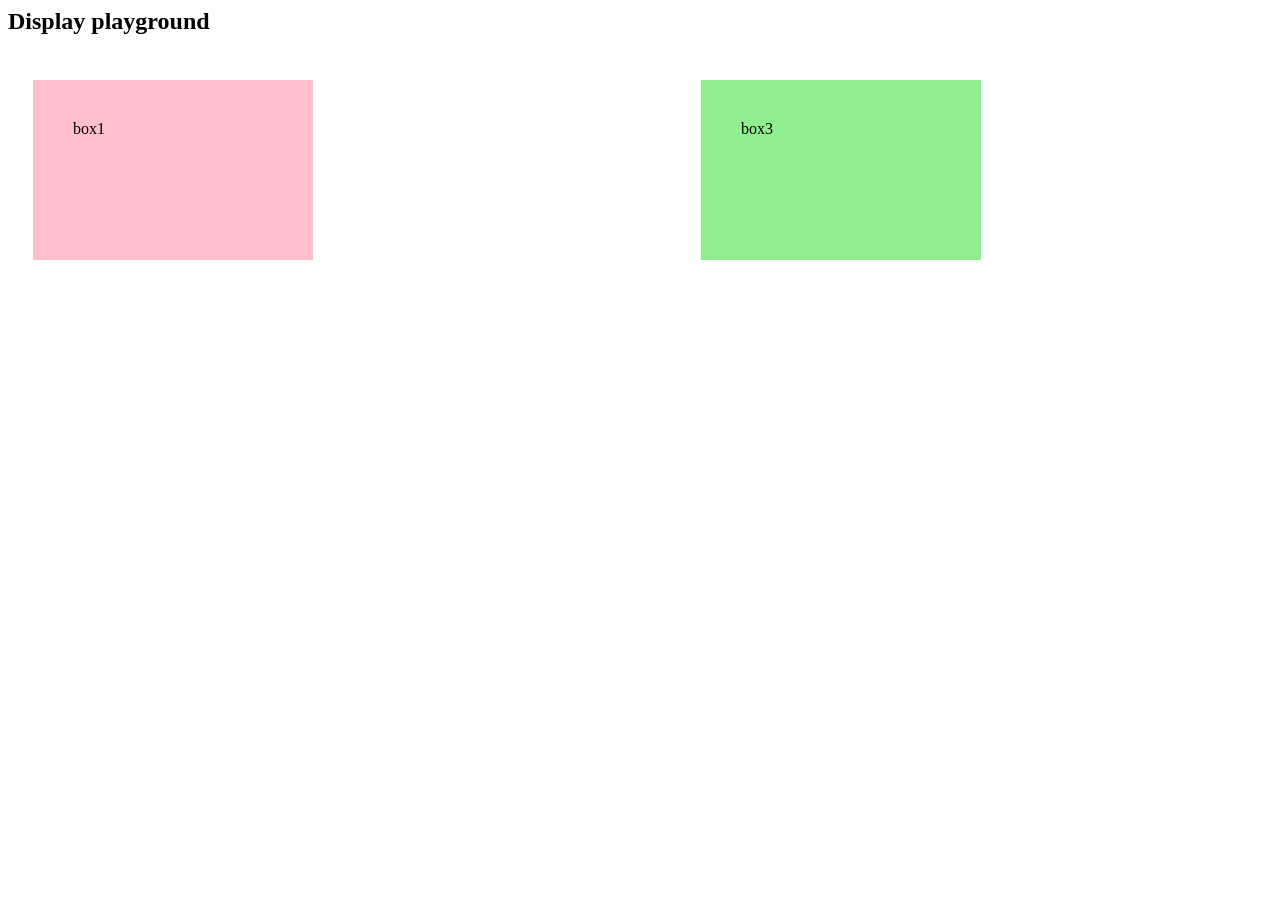
<file: index.html>
<!DOCTYPE html
<head>
    <title>practice</title>
    <link rel="stylesheet" href="style.css">
</head>
<body>
    <!-- <h1 class="tryingClass">Practice</h1>
    <h2 class="tryingClass">Practice</h2>
    <h3 class="tryingClass">Practice</h3>
    <h4 id="myID" >Practice</h4>
    <button >click</button> 
    <div id="hey"> Lorem ipsum dolor sit amet consectetur, adipisicing elit. Nulla iusto sequi quas accusantium voluptate quasi perspiciatis alias deserunt quidem sit magnam architecto magni, et dolorem voluptates accusamus, dignissimos cupiditate natus!</div>
    <a href="https://www.google.com" >click here</a> -->

    <!-- <div id="navbar">
        <a id="logo" href="#">amazon.in</a>
        <a href="#">Account</a>
        <a href="#">My Cart</a>
        <a href="#">Contact Us</a>
        
        
        <input placeholder="search Amazon.in">
        <button>Search</button>
    </div> -->
    <h2>Display playground</h2>
    <div style="background-color: pink;">box1</div>
    <div id="box2" style="background-color: lightblue;">box2</div>
    <div style="background-color: lightgreen;">box3</div>
</body>
</html>
</file>
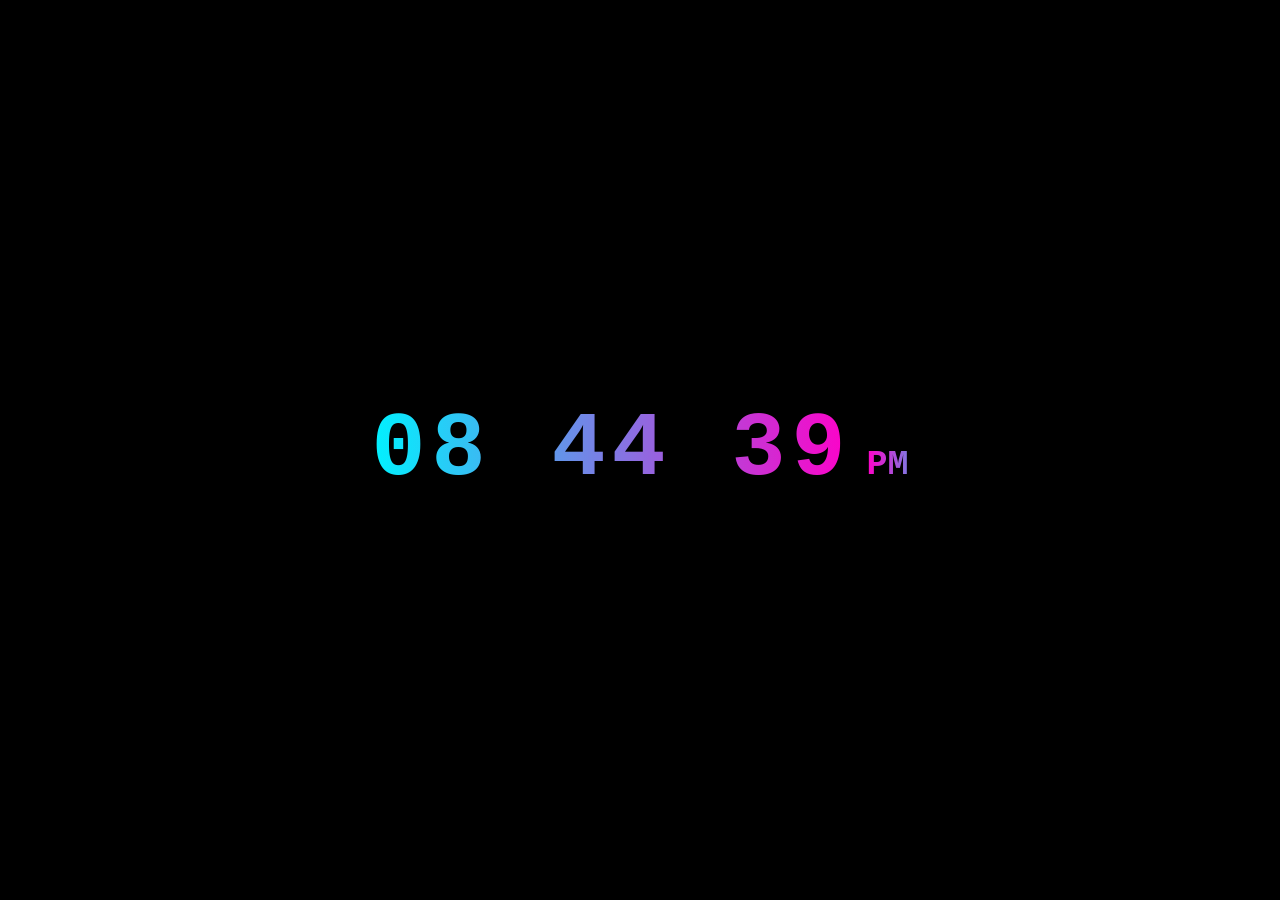
<file: digitalClock.html>
<!DOCTYPE html>
<html>
<head>
    <title>Animated Gradient Clock</title>

    <style>
        body {
            margin: 0;
            height: 100vh;
            display: flex;
            justify-content: center;
            align-items: center;
            background: #000;
            font-family: 'Courier New', monospace;
        }

        .clock-wrapper {
            display: flex;
            align-items: baseline;
            gap: 15px;
        }

        #clock {
            font-size: 90px;
            font-weight: bold;
            letter-spacing: 6px;

            background: linear-gradient(90deg, #00f2ff, #ff00c8, #00ff88, #ffea00);
            background-size: 300%;

            -webkit-background-clip: text;
            -webkit-text-fill-color: transparent;

            animation: move 6s linear infinite;
        }

        /* 🔥 Animated AM/PM */
        #ampm {
            font-size: 35px;
            font-weight: bold;

            background: linear-gradient(90deg, #ff00c8, #00f2ff);
            background-size: 200%;

            -webkit-background-clip: text;
            -webkit-text-fill-color: transparent;

           animation: ampmMove 4s linear infinite;
        }

        @keyframes move {
            0% { background-position: 0%; }
            100% { background-position: 300%; }
        }

        @keyframes ampmMove {
            0% { background-position: 0%; }
            100% { background-position: 200%; }
        }

        /* ✨ Glow + breathing effect */
        @keyframes pulse {
            0% { transform: scale(1); opacity: 0.7; }
            50% { transform: scale(1.2); opacity: 1; }
            100% { transform: scale(1); opacity: 0.7; }
        }
    </style>
</head>

<body>

<div class="clock-wrapper">
    <div id="clock"></div>
    <div id="ampm"></div>
</div>

<script>
function showTime() {
    let now = new Date();

    let h = now.getHours();
    let m = now.getMinutes();
    let s = now.getSeconds();

    let ampm = h >= 12 ? "PM" : "AM";

    h = h % 12;
    h = h ? h : 12;

    h = h < 10 ? "0" + h : h;
    m = m < 10 ? "0" + m : m;
    s = s < 10 ? "0" + s : s;

    let colon = (s % 2 === 0) ? ":" : " ";

    let time = h + colon + m + colon + s;

    document.getElementById("clock").innerHTML = time;
    document.getElementById("ampm").innerHTML = ampm;
}

setInterval(showTime, 1000);
showTime();
</script>

</body>
</html>
</file>
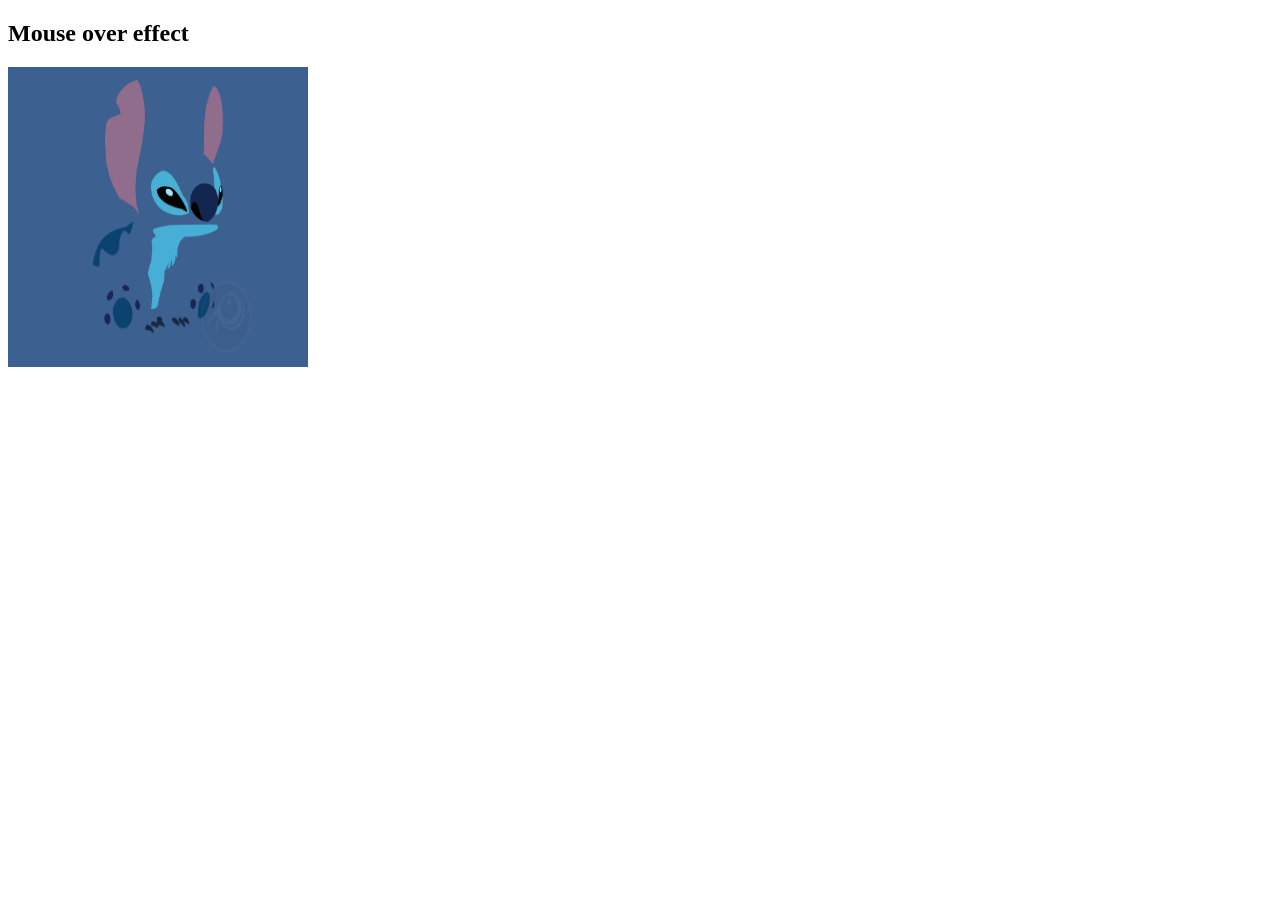
<file: ssnl2.html>
<!DOCTYPE html>
<html>
    <head>
        <title>Mouse over effect</title>
    </head>
    <body>
        <h2>Mouse over effect</h2>
        <img src="img1.jpg" onmouseover="this.src='img2.jpg'" 
        onmouseout="this.src='img1.jpg'"
        width="300"
        height="300">
    </body>
</html>
</file>
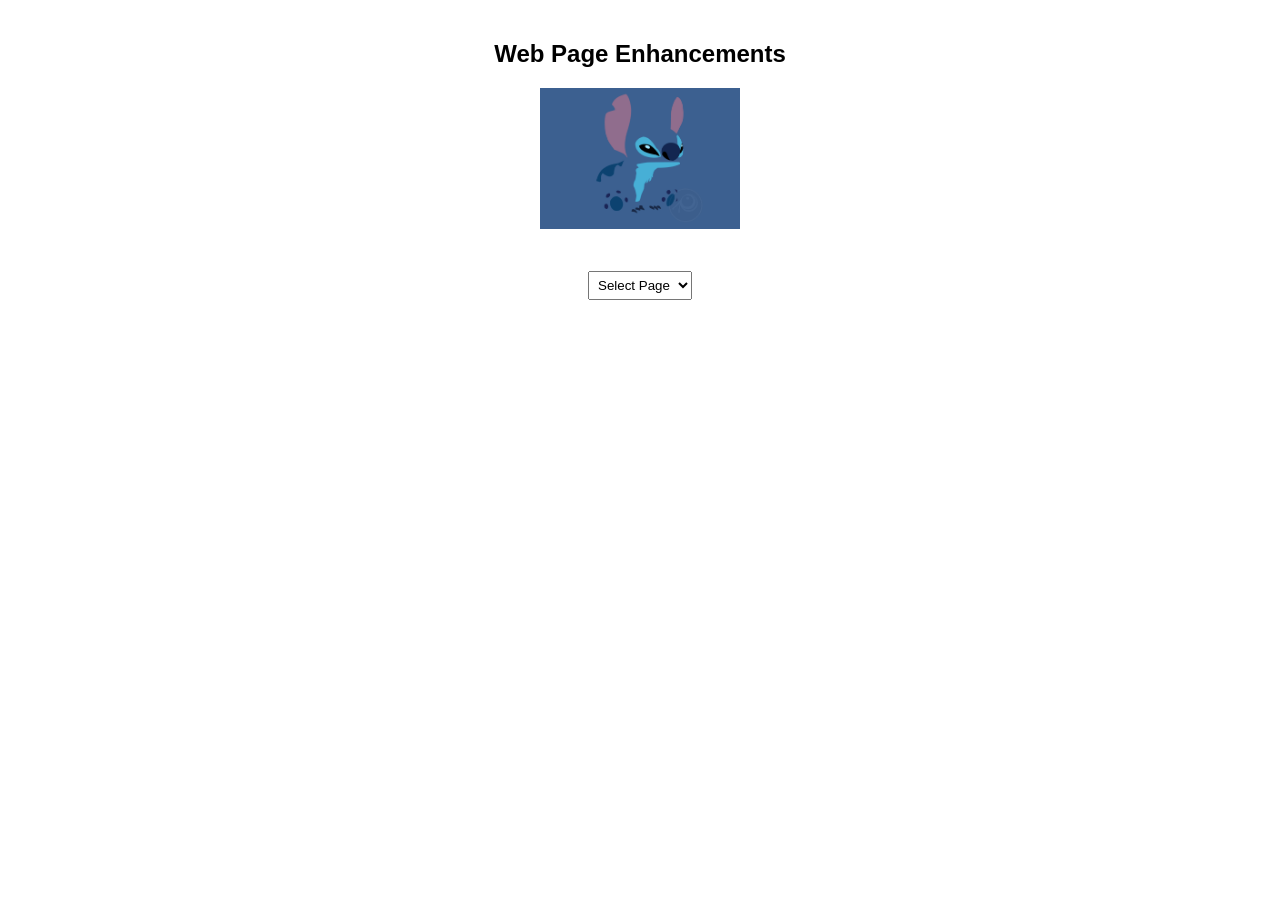
<file: w10q1.html>
<!DOCTYPE html>
<html>
<head>
    <title>Web Enhancements</title>

    <style>
        body {
            font-family: Arial;
            text-align: center;
            margin-top: 40px;
        }

        img {
            width: 200px;
            cursor: pointer;
            transition: transform 0.5s;
        }

        /* Animation class */
        .animate {
            transform: rotate(360deg) scale(1.2);
        }

        select {
            margin-top: 20px;
            padding: 5px;
        }
    </style>
</head>

<body>

<h2>Web Page Enhancements</h2>

<!-- ✅ Rollover Effect -->
<img src="img1.jpg"
     onmouseover="this.src='img2.jpg'"
     onmouseout="this.src='img1.jpg'"
     onclick="animateImage(this)">

<br><br>

<!-- ✅ Pull-down Menu -->
<select onchange="goPage(this.value)">
    <option value="">Select Page</option>
    <option value="https://www.google.com">Google</option>
    <option value="https://www.wikipedia.org">Wikipedia</option>
    <option value="https://www.youtube.com">YouTube</option>
</select>

<script>
/* ✅ Animation on click */
function animateImage(img){
    img.classList.add("animate");

    setTimeout(() => {
        img.classList.remove("animate");
    }, 500);
}

/* ✅ Dropdown navigation */
function goPage(url){
    if(url != ""){
        window.location.href = url;
    }
}
</script>

</body>
</html>
</file>
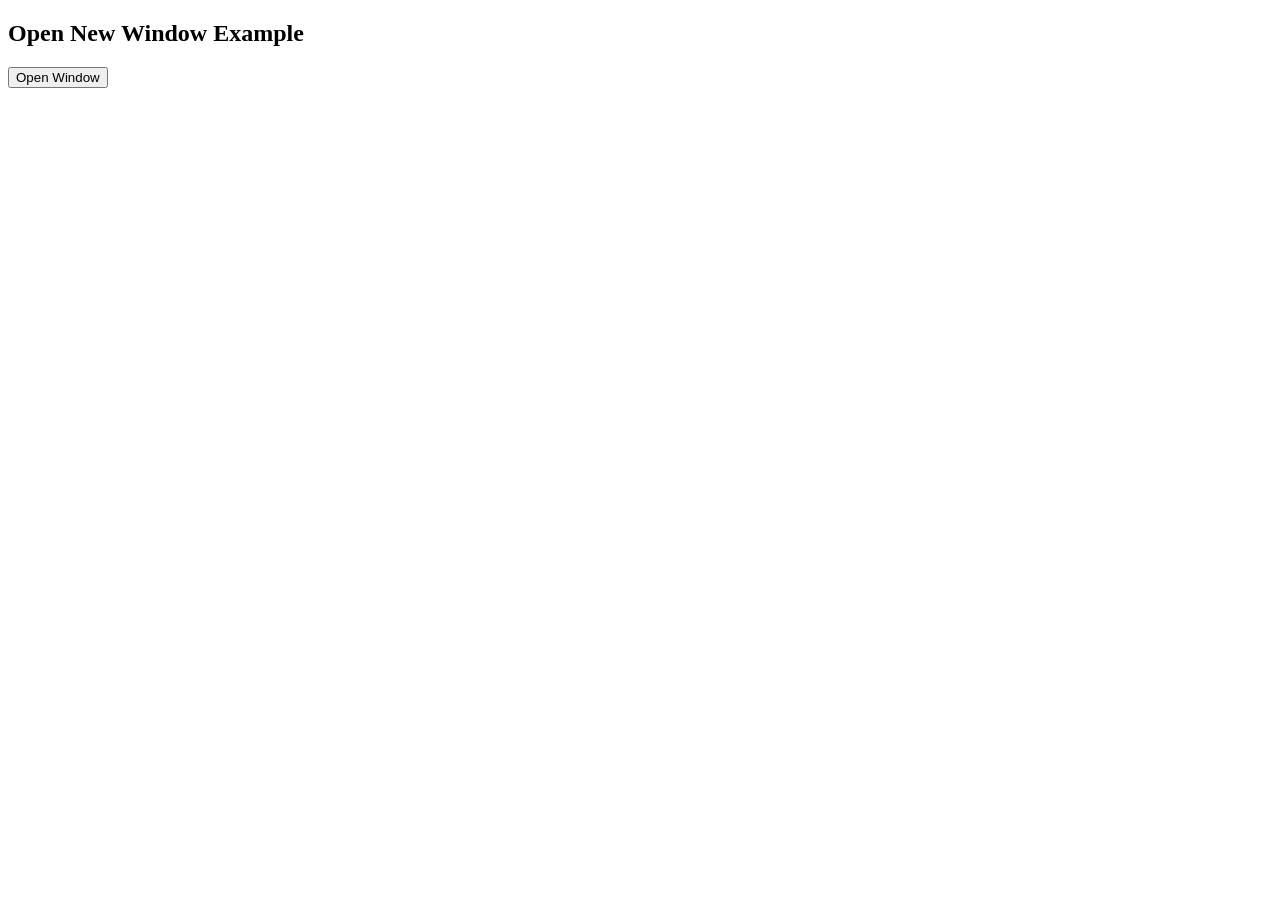
<file: w11q1.html>
<!DOCTYPE html>
<html>
<head>
    <title>Open New Window</title>
</head>

<body>

<h2>Open New Window Example</h2>

<button onclick="openWin()">Open Window</button>

<script>
function openWin() {
    window.open("https://www.google.com", "_blank", "width=400,height=300");
}
</script>

</body>
</html>
</file>
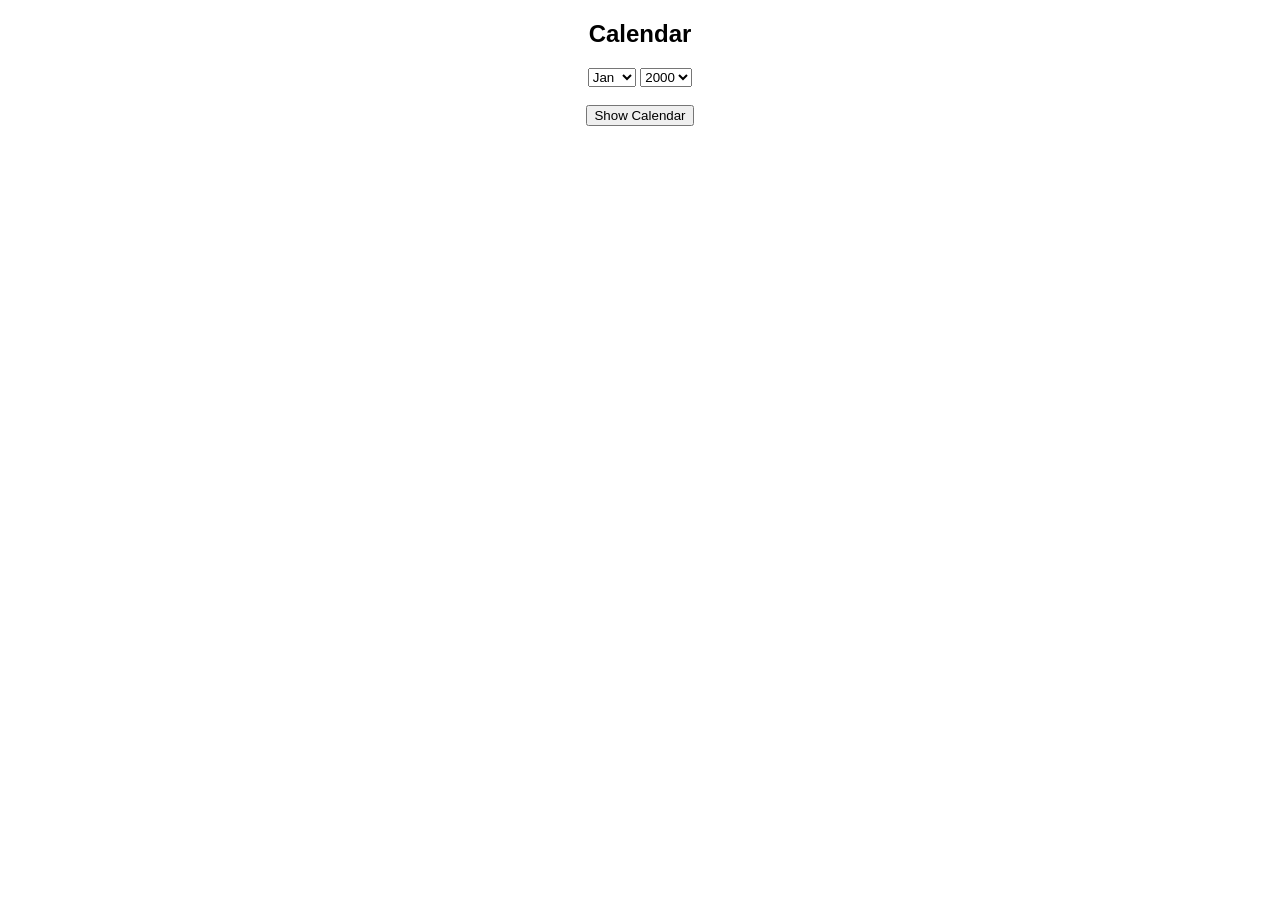
<file: w11q2.html>
<!DOCTYPE html>
<html>
<head>
    <title>Calendar</title>

    <style>
        body { font-family: Arial; text-align: center; }
        table { margin: auto; border-collapse: collapse; }
        td, th { border: 1px solid black; padding: 8px; width: 40px; }
    </style>
</head>

<body>

<h2>Calendar</h2>

<!-- Month Dropdown -->
<select id="month">
    <option value="0">Jan</option>
    <option value="1">Feb</option>
    <option value="2">Mar</option>
    <option value="3">Apr</option>
    <option value="4">May</option>
    <option value="5">Jun</option>
    <option value="6">Jul</option>
    <option value="7">Aug</option>
    <option value="8">Sep</option>
    <option value="9">Oct</option>
    <option value="10">Nov</option>
    <option value="11">Dec</option>
</select>

<!-- Year Dropdown -->
<select id="year">
    <script>
        for(let y=2000; y<=2030; y++){
            document.write("<option>"+y+"</option>");
        }
    </script>
</select>

<br><br>

<button onclick="showCalendar()">Show Calendar</button>

<br><br>

<div id="calendar"></div>

<script>
function showCalendar(){
    let month = document.getElementById("month").value;
    let year = document.getElementById("year").value;

    let firstDay = new Date(year, month, 1).getDay();
    let days = new Date(year, parseInt(month)+1, 0).getDate();

    let table = "<table><tr>";
    let week = ["Sun","Mon","Tue","Wed","Thu","Fri","Sat"];

    // Header
    for(let d of week){
        table += "<th>"+d+"</th>";
    }
    table += "</tr><tr>";

    // Empty cells
    for(let i=0; i<firstDay; i++){
        table += "<td></td>";
    }

    // Days
    for(let day=1; day<=days; day++){
        table += "<td>"+day+"</td>";

        if((day + firstDay) % 7 === 0){
            table += "</tr><tr>";
        }
    }

    table += "</tr></table>";

    document.getElementById("calendar").innerHTML = table;
}
</script>

</body>
</html>
</file>
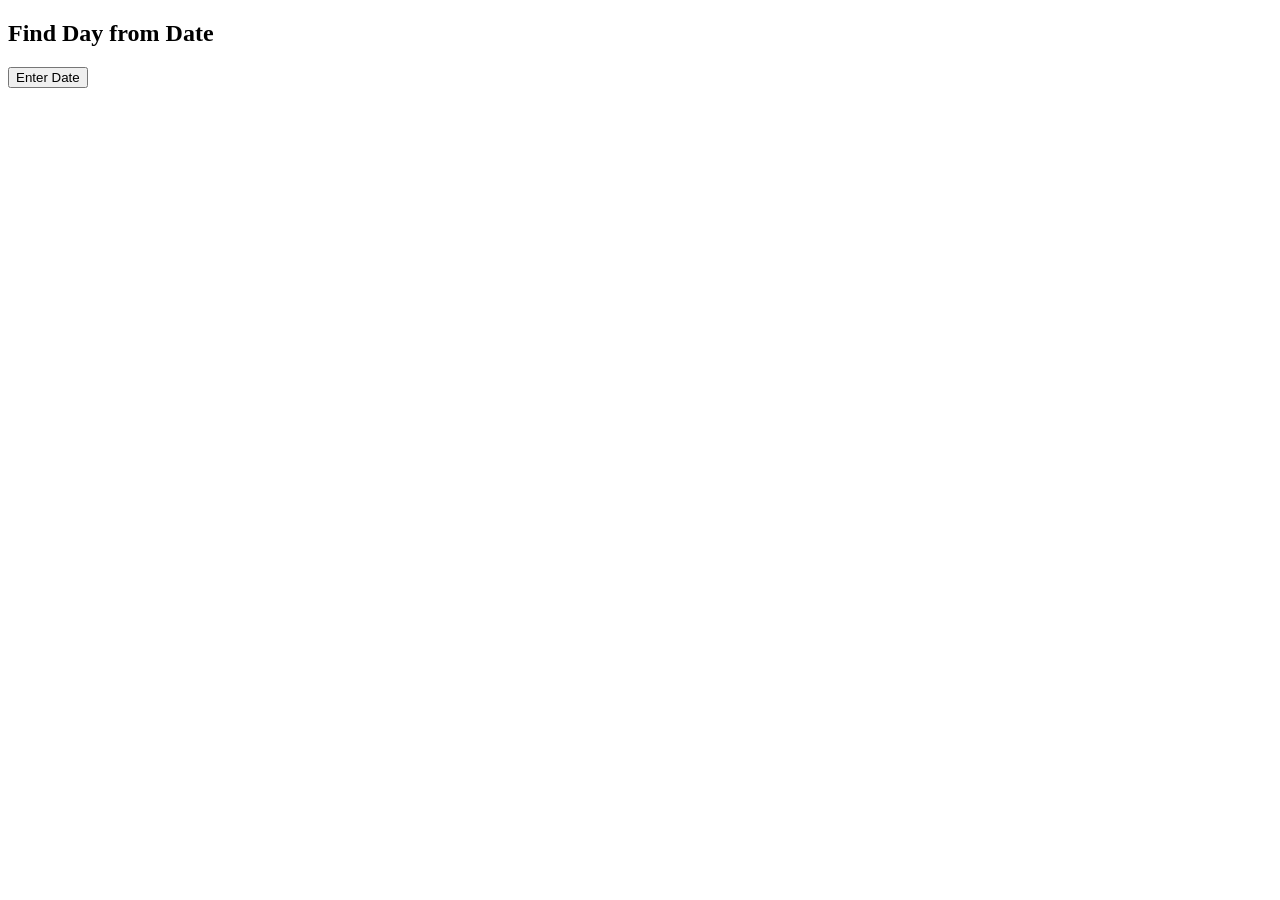
<file: w7q2.html>
<!DOCTYPE html>
<html>
<head>
    <title>Find Day of Week</title>
</head>
<body>

<h2>Find Day from Date</h2>

<button onclick="findDay()">Enter Date</button>

<p id="result"></p>

<script>
function findDay() {
    let date = prompt("Enter a date (1–31):");

    // Convert to number
    date = parseInt(date);

    // Check valid input
    if (date < 1 || date > 31 || isNaN(date)) {
        document.getElementById("result").innerHTML = "Invalid input!";
        return;
    }

    // Create a Date (example: July 2024)
    let d = new Date(2024, 6, date);  
    // Month is 0-based → 6 = July

    // Get day of week
    let days = ["Sunday", "Monday", "Tuesday", "Wednesday", "Thursday", "Friday", "Saturday"];
    
    let dayName = days[d.getDay()];

    document.getElementById("result").innerHTML = "Day is: " + dayName;
}
</script>

</body>
</html>
</file>
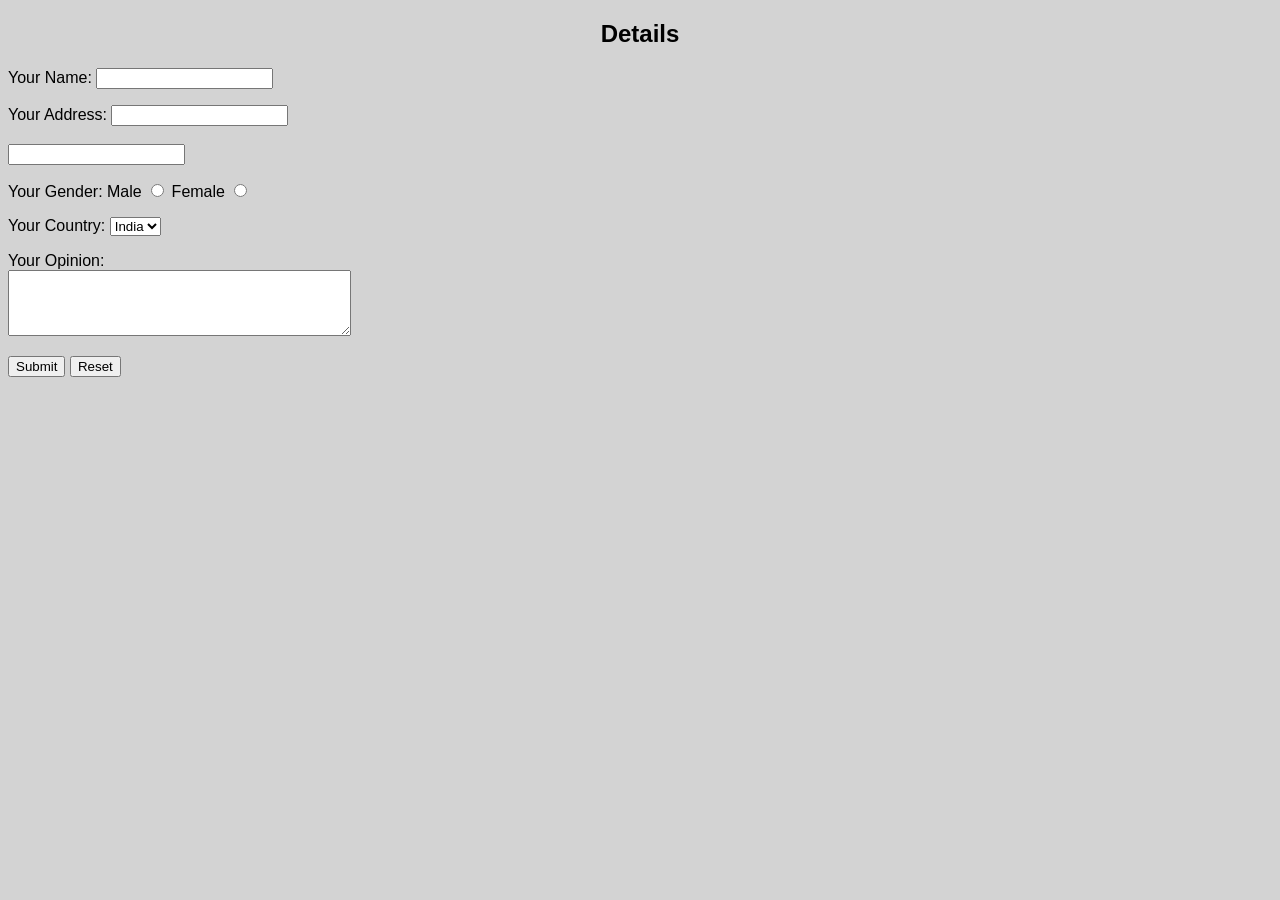
<file: w8q2.html>
<!DOCTYPE html>
<html>
<head>
    <title>Simple Form</title>
</head>

<body style="background-color: lightgray; font-family: Arial;">

<h2 style="text-align:center;">Details</h2>

<form>

    <p>
        Your Name:
        <input type="text" name="name">
    </p>

    <p>
        Your Address:
        <input type="text" name="address"><br><br>
        <input type="text" name="address2">
    </p>

    <p>
        Your Gender:
        Male <input type="radio" name="gender">
        Female <input type="radio" name="gender">
    </p>

    <p>
        Your Country:
        <select>
            <option>India</option>
            <option>USA</option>
            <option>UK</option>
        </select>
    </p>

    <p>
        Your Opinion:<br>
        <textarea rows="4" cols="40"></textarea>
    </p>

    <!-- ✅ Working Buttons -->
    <input type="submit" value="Submit">
    <input type="reset" value="Reset">

</form>

</body>
</html>
</file>
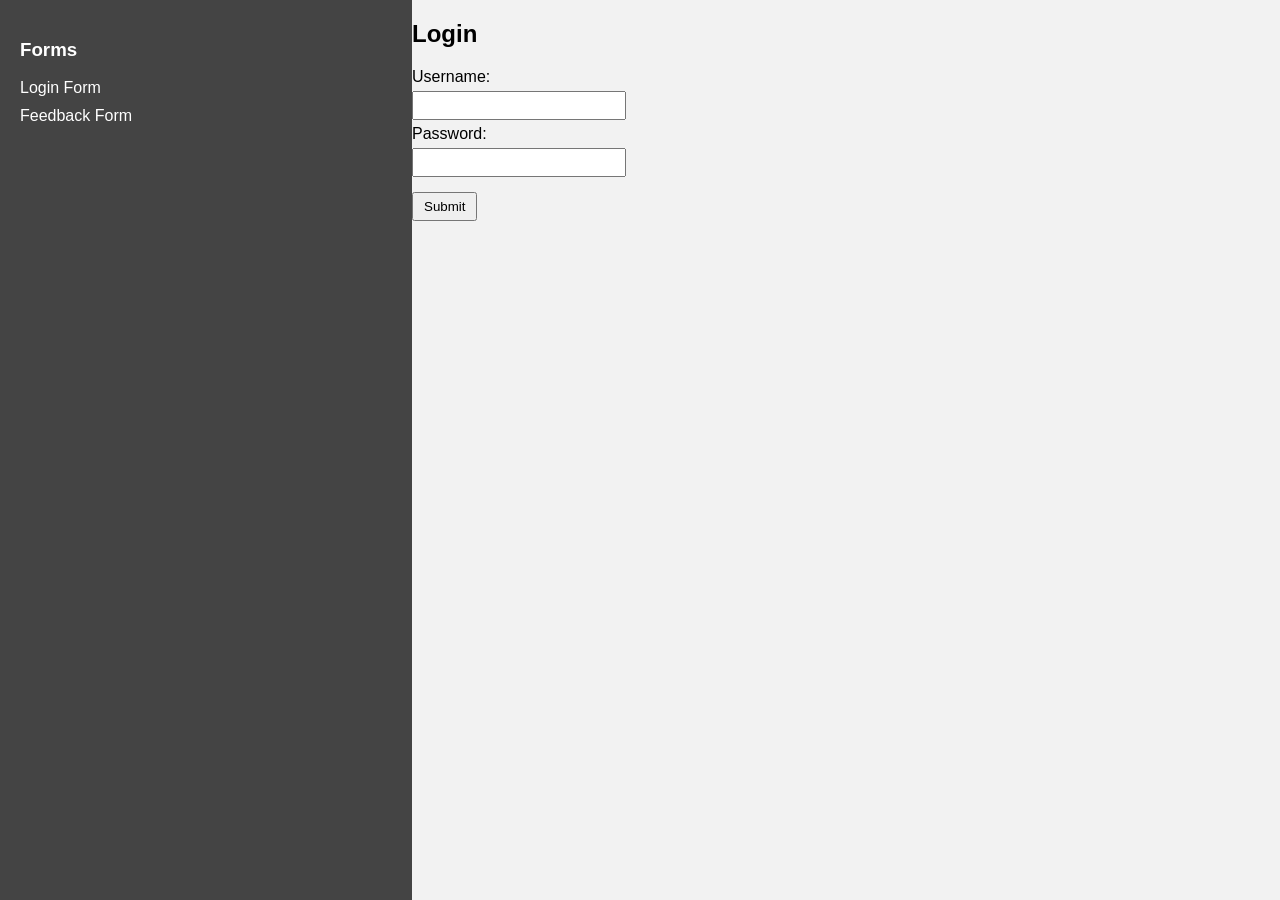
<file: w9q1.html>
<!DOCTYPE html>
<html>
<head>
    <title>Two Frame Forms</title>

    <style>
        body { margin: 0; font-family: Arial; }

        .container { display: flex; height: 100vh; }

        .left {
            width: 30%;
            background: #444;
            color: white;
            padding: 20px;
        }

        .left a {
            display: block;
            margin: 10px 0;
            color: white;
            text-decoration: none;
        }

        .left a:hover { text-decoration: underline; }

        .right {
            width: 70%;
            padding: 20./px;
            background: #f2f2f2;
        }

        input, textarea {
            margin: 5px 0;
            padding: 5px;
            width: 200px;
        }

        button {
            padding: 5px 10px;
            margin-top: 10px;
        }

        #result {
            margin-top: 20px;
            font-weight: bold;
            color: green;
        }
    </style>
</head>

<body>

<div class="container">

    <!-- LEFT FRAME -->
    <div class="left">
        <h3>Forms</h3>
        <a href="#" onclick="showForm('f1')">Login Form</a>
        <a href="#" onclick="showForm('f2')">Feedback Form</a>
    </div>

    <!-- RIGHT FRAME -->
    <div class="right">

        <!-- FORM 1 -->
        <div id="f1">
            <h2>Login</h2>
            Username:<br>
            <input type="text" id="user"><br>
            Password:<br>
            <input type="password" id="pass"><br>
            <button onclick="validate1()">Submit</button>
        </div>

        <!-- FORM 2 -->
        <div id="f2" style="display:none;">
            <h2>Feedback</h2>
            Name:<br>
            <input type="text" id="name"><br>
            Comment:<br>
            <textarea id="comment"></textarea><br>
            <button onclick="validate2()">Submit</button>
        </div>

        <!-- RESULT -->
        <div id="result"></div>

    </div>

</div>

<script>
function showForm(id){
    document.getElementById("f1").style.display="none";
    document.getElementById("f2").style.display="none";
    document.getElementById(id).style.display="block";
}

function validate1(){
    let u = document.getElementById("user").value;
    let p = document.getElementById("pass").value;

    if(u=="" || p=="")
        document.getElementById("result").innerHTML="Fill all fields!";
    else
        document.getElementById("result").innerHTML="Login Successful!";
}

function validate2(){
    let n = document.getElementById("name").value;
    let c = document.getElementById("comment").value;

    if(n=="" || c=="")
        document.getElementById("result").innerHTML="Fill all fields!";
    else
        document.getElementById("result").innerHTML="Feedback Submitted!";
}
</script>

</body>
</html>
</file>
<file: style.css>
/* .tryingClass {
    color: red;
}
button { 
    background-color: blue; 
    color:pink;
}
#myID {
    color: green;
}
#hey {
    color:rgb(22, 14, 128);
    background-color: pink;
    text-align: right;
    text-decoration: green underline dotted;
    font-weight: bold;
    font-size: 20px;
    line-height: 40px;
    text-transform: capitalize;
}
a{ 
    text-decoration: brown wavy underline;
    font-family: 'Times New Roman', Times, serif;
}  */
/* *{
    margin: 0;
    padding: 0;
    color: white;
}

#navbar{
    background-color: #0f1111;
    height: 40px;
}
button{

    background-color: #4e7f7f;
    color: white;

}
#logo{
    font-size: 20px;
    font-weight: bold;
    padding: 5px;
    color: orange;
}
a{
margin-right: 200px;
text-decoration: none;
} */

div{
    width: 200px;
    height: 100px;
    padding: 40px;
    margin: 25px;
    display: inline-block;
}

#box2{
    visibility: hidden;
}
</file>
